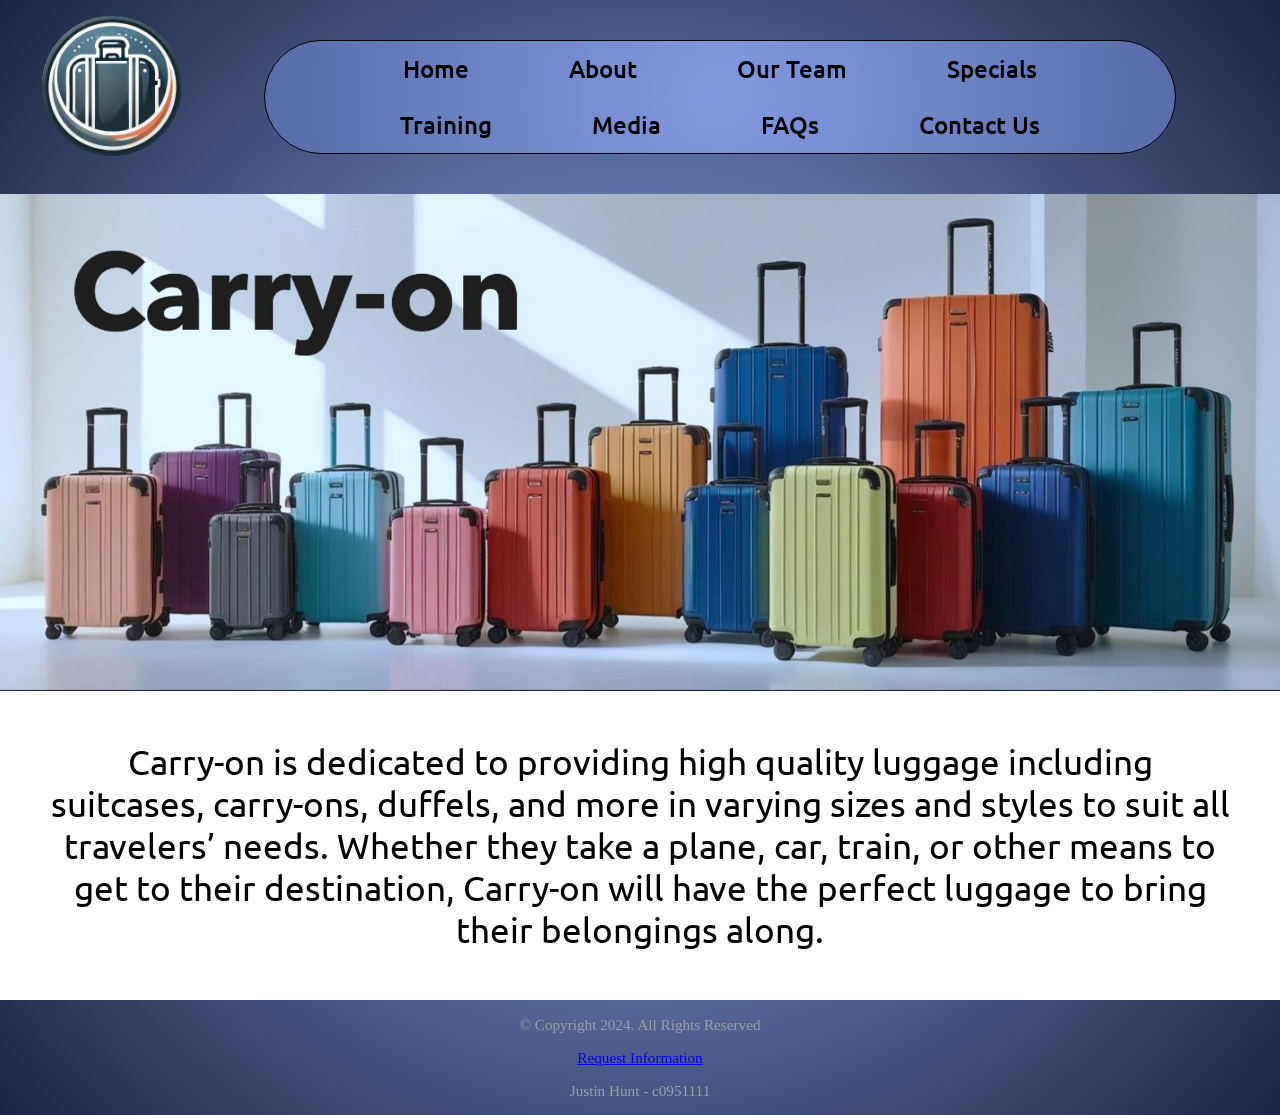
<file: index.html>
<!DOCTYPE html>
<!--
Justin Hunt
Term Project - index
September 27, 2024
-->
<html lang = "en">
	<head>
		<title>home</title>
		<meta charset = "utf-8">
		<link rel = "stylesheet" href = "css/styles.css">
		<meta name= "viewport" content = "width=device-width, initial scale=1">
		<link rel="preconnect" href="https://fonts.googleapis.com">
		<link rel="preconnect" href="https://fonts.gstatic.com" crossorigin>
		<link href="https://fonts.googleapis.com/css2?family=DM+Serif+Display:ital@0;1&family=Ubuntu:ital,wght@0,300;0,400;0,500;0,700;1,300;1,400;1,500;1,700&display=swap" rel="stylesheet">
		<link rel="shortout icon" href="images/favicon.ico">
		<link rel="icon" type="image/png" sizes="32x32" href="images/favicon-32x32.png">
		<link rel="apple-touch-icon" sizes="180x180" href="images/apple-touch-icon.png">
		<link rel="icon" sizes="192x192" href="images/android-chrome-192x.png">
		</head>
	
	<body>
		
		<div id="container">
			<div id="top">
				<header>
					<a href="index.html"><img src = "images/luggage_logo_cropped.jpg" alt = "company logo featuring a suitcase"></a>
				</header>
				
				<nav>
					<ul>
						<li><a href = "index.html">Home</a></li>
						<li><a href = "about.html">About</a></li>
						<li><a href = "team.html">Our Team</a></li>
						<li><a href = "specials.html">Specials</a></li>
						<li><a href = "training.html">Training</a></li>
						<li><a href = "media.html">Media</a></li>
						<li><a href = "faqs.html">FAQs</a></li>
						<li><a href = "contact.html">Contact Us</a></li>
					</ul>
				</nav>
			</div>
			
			<div id = "hero" class = "tablet-desktop">
				<img src = "images/lineup5-edit.jpg" alt = "banner image" class = "tablet-desktop">
			</div>

			<main>
				
				<p id="intro">Carry-on is dedicated to providing high quality luggage including suitcases, carry-ons, duffels, and more in varying sizes and styles to suit all travelers’ needs. Whether they take a plane, car, train, or other means to get to their destination, Carry-on will have the perfect luggage to bring their belongings along.</p>
				
			</main>
			
			<footer>
				<p>&copy; Copyright 2024. All Rights Reserved</p>
				<p><a href="mailto:contact@carryon.com">Request Information</a></p>
				<P>Justin Hunt - c0951111</P>
			</footer>
		</div>
	</body>
</html>
</file>
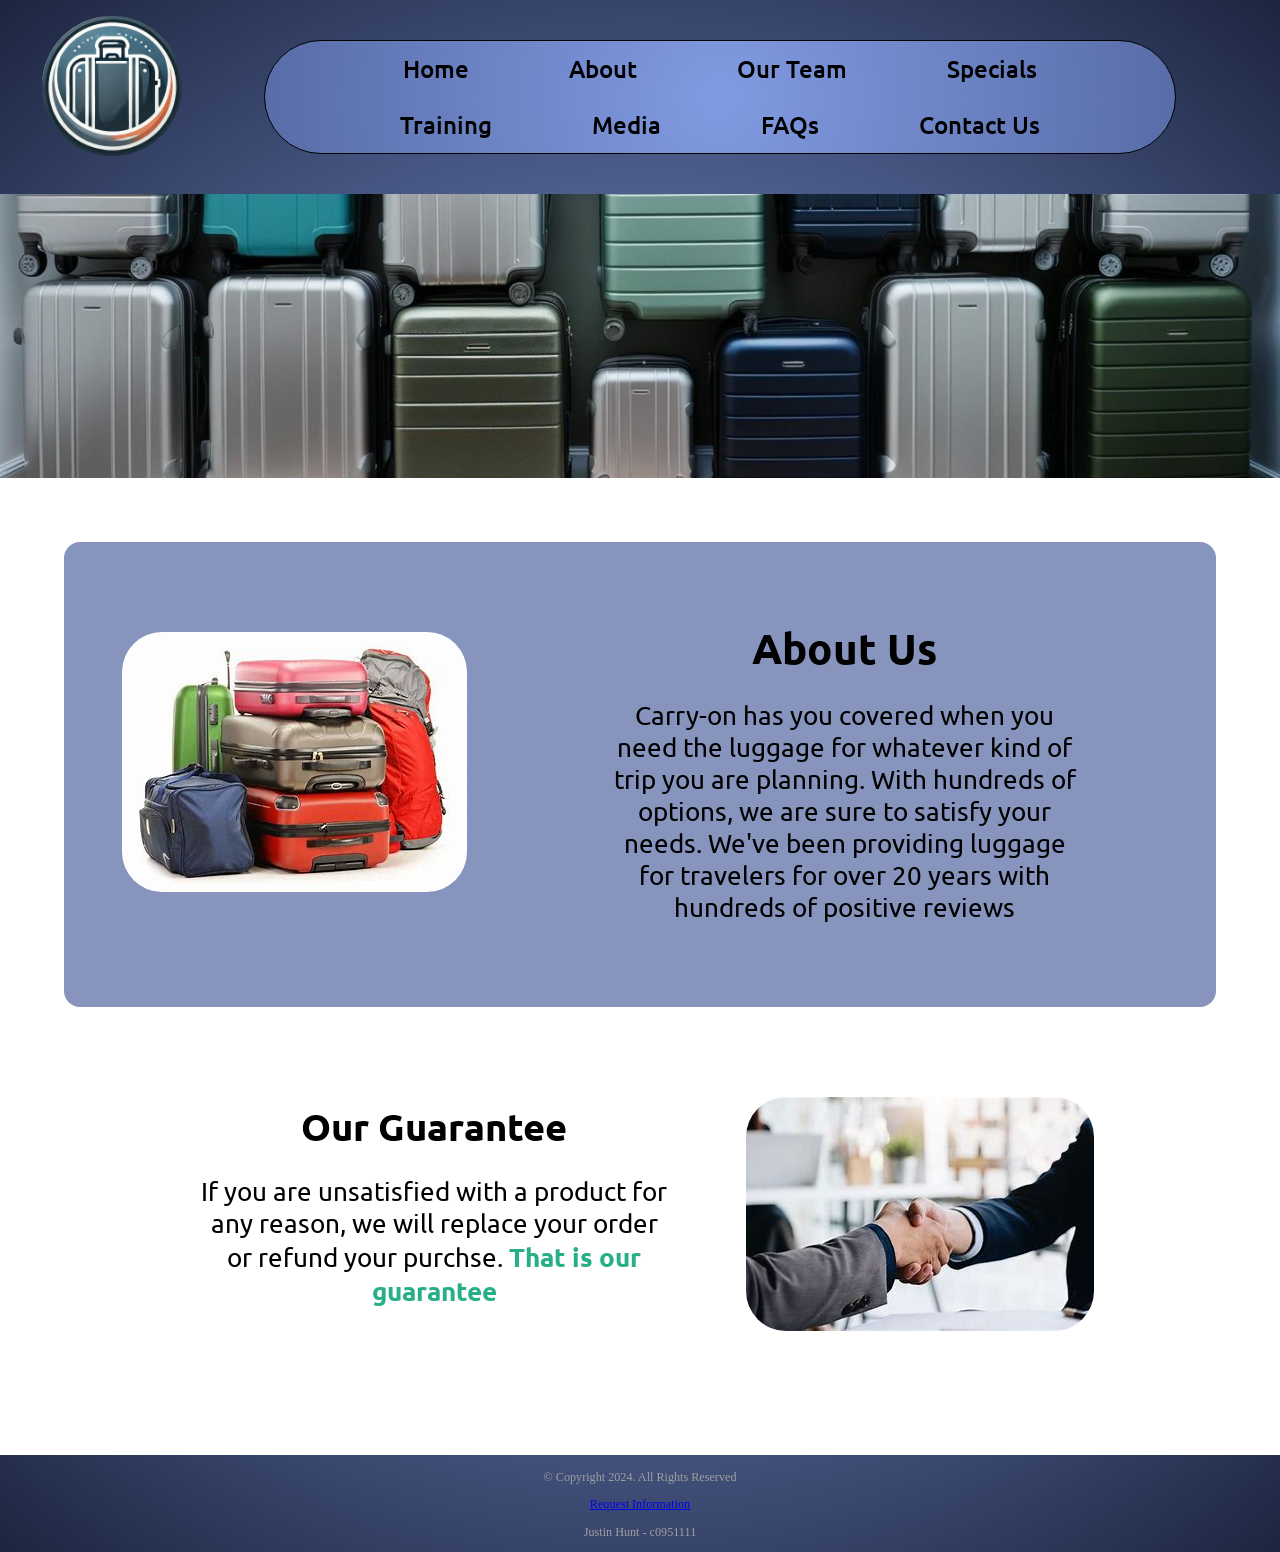
<file: about.html>
<!DOCTYPE html>
<!--
Justin Hunt
Term Project - template
0ct 16, 2024
-->
<html lang = "en">
	<head>
		<title>project</title>
		<meta charset = "utf-8">
		<link rel = "stylesheet" href = "css/styles.css">
        <link rel = "stylesheet" href = "css/about.css">
		<meta name= "viewport" content = "width=device-width, initial scale=1">
        <link rel="preconnect" href="https://fonts.googleapis.com">
		<link rel="preconnect" href="https://fonts.gstatic.com" crossorigin>
		<link href="https://fonts.googleapis.com/css2?family=DM+Serif+Display:ital@0;1&family=Ubuntu:ital,wght@0,300;0,400;0,500;0,700;1,300;1,400;1,500;1,700&display=swap" rel="stylesheet">
		<link rel="shortout icon" href="images/favicon.ico">
		<link rel="icon" type="image/png" sizes="32x32" href="images/favicon-32x32.png">
		<link rel="apple-touch-icon" sizes="180x180" href="images/apple-touch-icon.png">
		<link rel="icon" sizes="192x192" href="images/android-chrome-192x.png">
	</head>
	
	<body>
		<div id = "container">
			<header>
				<a href="index.html"><img src = "images/luggage_logo_cropped.jpg" alt = "company logo featuring a suitcase"></a>
			</header>
			
			<nav>
				<ul>
					<li><a href = "index.html">Home</a></li>
					<li><a href = "about.html">About</a></li>
					<li><a href = "team.html">Our Team</a></li>
					<li><a href = "specials.html">Specials</a></li>
					<li><a href = "training.html">Training</a></li>
					<li><a href = "media.html">Media</a></li>
					<li><a href = "faqs.html">FAQs</a></li>
					<li><a href = "contact.html">Contact Us</a></li>
				</ul>
			</nav>
			
            <div id = "hero" class = "tablet-desktop">
				<img src = "images/grid-lineup.jpg" alt = "banner image" class = "tablet-desktop">
			</div>

			<main>
                <div id="aboutus">
                    <h1 class="mobile-tablet">About Us</h1>
                    <img src="images/luggagepic.jpg" alt="pile of luggage">
					<h1 class="desktop">About Us</h1>
				    <p class="mobile">Carry-on has you covered when you need the luggage for whatever kind of trip you are planning. With hundreds of options, we are sure to satisfy your needs.</p>
					<p id="fulltext">Carry-on has you covered when you need the luggage for whatever kind of trip you are planning. With hundreds of options, we are sure to satisfy your needs. We've been providing luggage for travelers for over 20 years with hundreds of positive reviews</p>
                </div>

                <div id="guarantee">
                    <h2 class="mobile-tablet">Our Guarantee</h2>
                    <img src="images/handshake.jpg" alt="a handshake">
					<h2 class="desktop">Our Guarantee</h2>
                    <p>If you are unsatisfied with a product for any reason, we will replace your order or refund your purchse. <span id="line">That is our guarantee</span></p>
					
                </div>
                    
            </main>
			
			<footer>
				<p>&copy; Copyright 2024. All Rights Reserved</p>
				<p><a href="mailto:contact@carryon.com">Request Information</a></p>
				<P>Justin Hunt - c0951111</P>
			</footer>
		</div>
	</body>
</html>
</file>
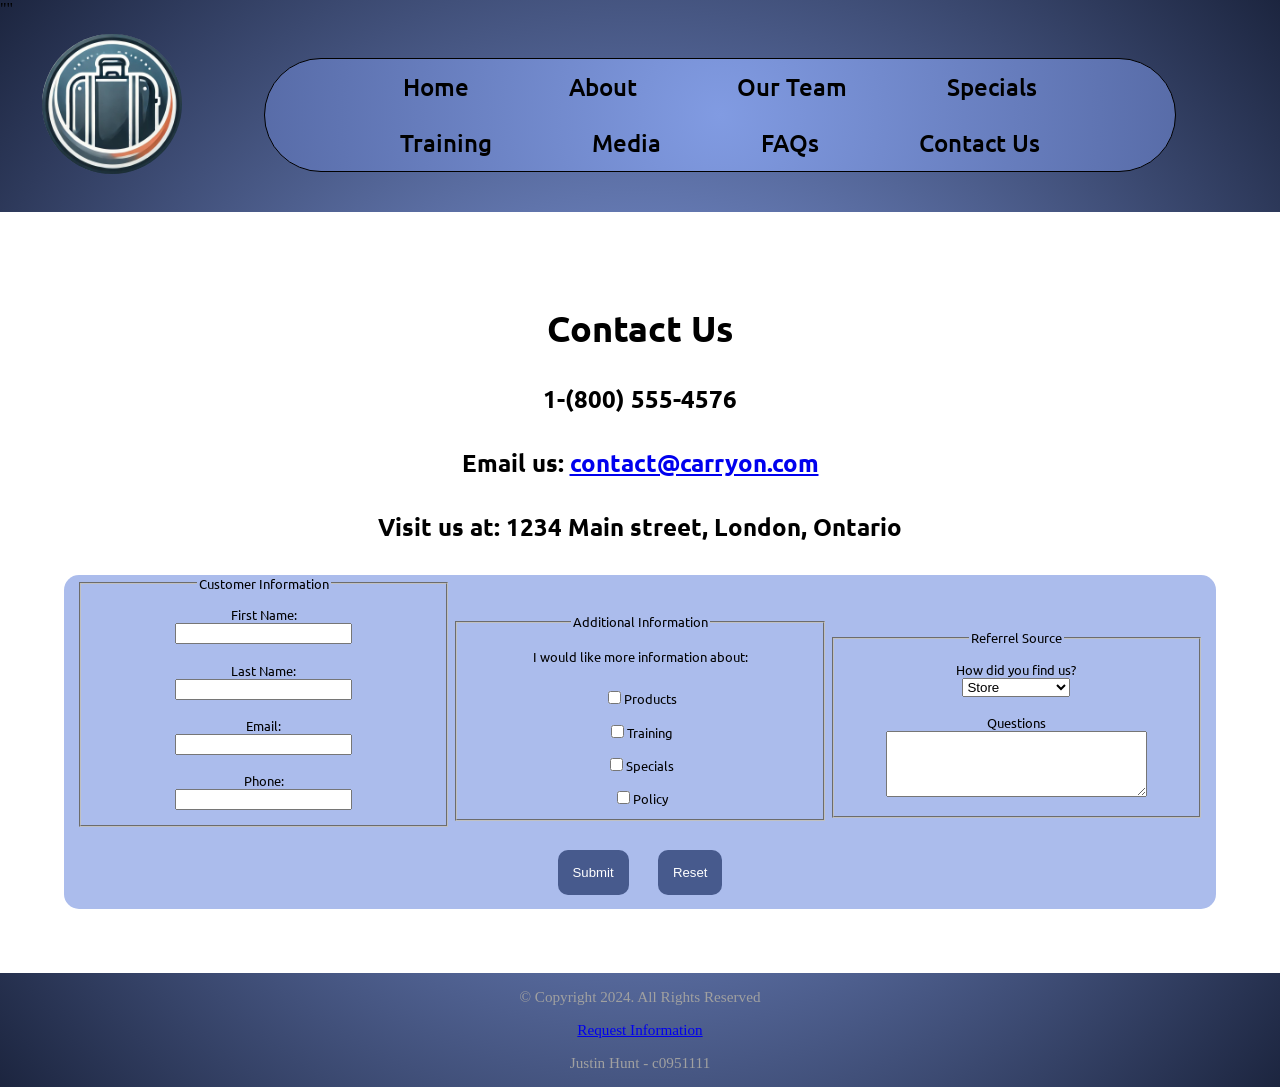
<file: contact.html>
<!DOCTYPE html>
<!--
Justin Hunt
Term Project - template
0ct 16, 2024
-->

""
<html lang = "en">
	<head>
		<title>project</title>
		<meta charset = "utf-8">
		<link rel = "stylesheet" href = "css/styles.css">
        <link rel="stylesheet" href="css/contact.css">
		<meta name= "viewport" content = "width=device-width, initial scale=1">
		<link rel="preconnect" href="https://fonts.googleapis.com">
		<link rel="preconnect" href="https://fonts.gstatic.com" crossorigin>
		<link href="https://fonts.googleapis.com/css2?family=DM+Serif+Display:ital@0;1&family=Ubuntu:ital,wght@0,300;0,400;0,500;0,700;1,300;1,400;1,500;1,700&display=swap" rel="stylesheet">
        <link rel="shortout icon" href="images/favicon.ico">
		<link rel="icon" type="image/png" sizes="32x32" href="images/favicon-32x32.png">
		<link rel="apple-touch-icon" sizes="180x180" href="images/apple-touch-icon.png">
		<link rel="icon" sizes="192x192" href="images/android-chrome-192x192.png">
	</head>
	
	<body>
		<div id = "container">
			<header>
				<a href="index.html"><img src = "images/luggage_logo_cropped.jpg" alt = "company logo featuring a suitcase"></a>
			</header>
			
			<nav>
				<ul>
					<li><a href = "index.html">Home</a></li>
					<li><a href = "about.html">About</a></li>
					<li><a href = "team.html">Our Team</a></li>
					<li><a href = "specials.html">Specials</a></li>
					<li><a href = "training.html">Training</a></li>
					<li><a href = "media.html">Media</a></li>
					<li><a href = "faqs.html">FAQs</a></li>
					<li><a href = "contact.html">Contact Us</a></li>
				</ul>
			</nav>
			
			<main>
				<h2> Contact Us</h2>
                <h4 class="mobile tel-link"><a href = "tel:18005554576">1-(800) 555-4576</a></h4>
                <h4 class="tablet-desktop tel-num">1-(800) 555-4576</h4>
                <h4>Email us: <a href="mailto:contact@carryon.com" class="contact-email-link">contact@carryon.com</a></h4>
                <h4>Visit us at: 1234 Main street, London, Ontario</h4>
                
                <form>
	
                    <fieldset>
                        <legend>Customer Information</legend>
                        <label for = "fName">First Name:</label>
                        <input type = "text" id = "fName" name = "fName" required>
        
                        <label for = "lName">Last Name:</label>
                        <input type = "text" name = "lName" id ="lName" required>
        
                        <label for = "email">Email:</label>
                        <input type="email" name = "email" id = "email" required>
        
                        <label for = "phone">Phone:</label>
                        <input type = "tel" id = "phone" name = "phone" required>
                    </fieldset>
        
                    <fieldset>
                        <legend>Additional Information</legend>
                        <p>I would like more information about:</p>
        
                        <label for="prod"><input type="checkbox" name="interest" id="prod" value="Products">Products</label>
                        <label for="train"><input type="checkbox" name="interest" id="train" value="Training">Training</label>
                        <label for="spcl"><input type="checkbox" name="interest" id="spcl" value="Specials">Specials</label>
                        <label for="polc"><input type="checkbox" name="interest" id="polc" value="Policy">Policy</label>
                    </fieldset>
    
                    <fieldset>
                        <legend>Referrel Source</legend>
                        <label for = "reference">How did you find us?</label>
                        <select name = "reference" id = "reference">
                            <option value="store">Store</option>
                            <option value="ad">Advertisement</option>
                            <option value = "friend">Friend</option>
                            <option value = "google">Google</option>
                            <option value = "social">Social Media</option>
                            <option value = "other">Other</option>
                        </select>
    
                        <label for="questions">Questions</label>
                        <textarea id = "questions" name = "questions" rows = "4" cols = "30"></textarea>
    
                    </fieldset>
                    <input type="submit" id = "submit" value = "Submit" class = "button">
                    <input type="reset" id="reset" value="Reset" class="button">
                </form>

			</main>
			
			<footer>
				<p>&copy; Copyright 2024. All Rights Reserved</p>
				<p><a href="mailto:contact@carryon.com">Request Information</a></p>
				<P>Justin Hunt - c0951111</P>
			</footer>
		</div>
	</body>
</html>
</file>
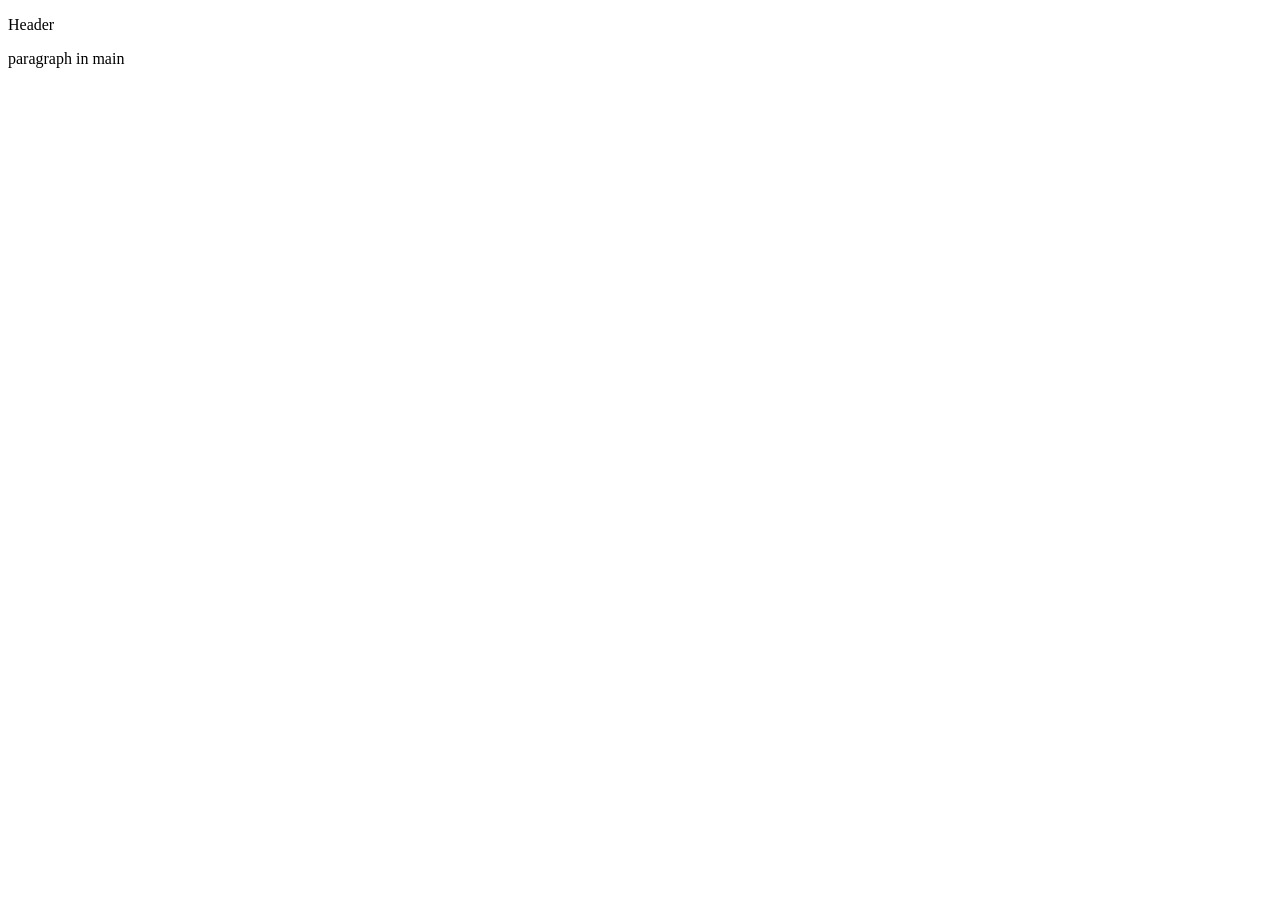
<file: project.html>
<!DOCTYPE html>
<!--
Justin Hunt
Project
September 27, 2024
-->
<html lang = "en">
	<head>
		<title>project</title>
		<meta charset = "utf-8">
	</head>
	
	<body>
		<header>
			<p>Header</p>
		</header>
		
		<nav>
		</nav>
		
		<main>
			<p>paragraph in main</p>
		</main>
		
		<footer>
		</footer>
	</body>
</html>
</file>
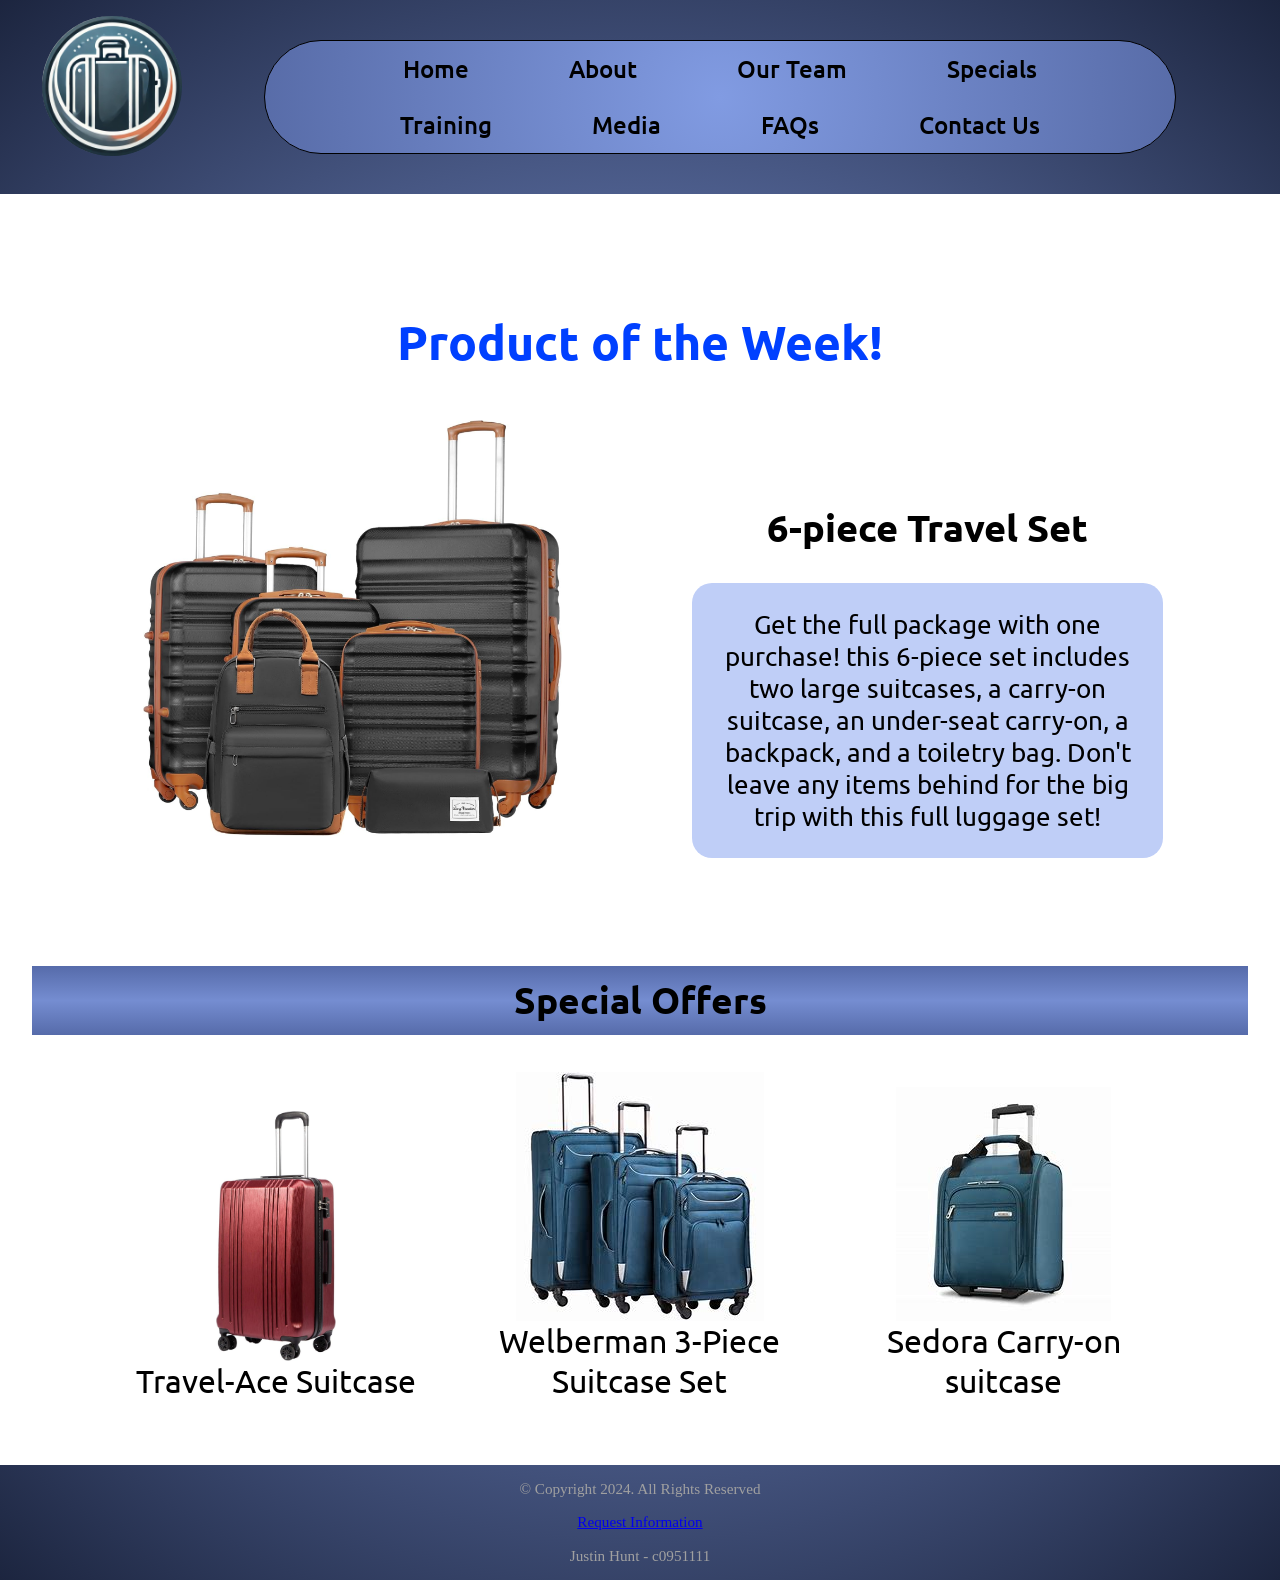
<file: specials.html>
<!DOCTYPE html>
<!--
Justin Hunt
Term Project - specials
Dec 4, 2024
-->
<html lang = "en">
	<head>
		<title>specials</title>
		<meta charset = "utf-8">
		<link rel = "stylesheet" href = "css/styles.css">
		<link rel = "stylesheet" href="css/specials.css">
		<meta name= "viewport" content = "width=device-width, initial scale=1">
        <link rel="preconnect" href="https://fonts.googleapis.com">
		<link rel="preconnect" href="https://fonts.gstatic.com" crossorigin>
		<link href="https://fonts.googleapis.com/css2?family=DM+Serif+Display:ital@0;1&family=Ubuntu:ital,wght@0,300;0,400;0,500;0,700;1,300;1,400;1,500;1,700&display=swap" rel="stylesheet">
		<link rel="shortout icon" href="images/favicon.ico">
		<link rel="icon" type="image/png" sizes="32x32" href="images/favicon-32x32.png">
		<link rel="apple-touch-icon" sizes="180x180" href="images/apple-touch-icon.png">
		<link rel="icon" sizes="192x192" href="images/android-chrome-192x.png">
	</head>
	
	<body>
		<div id = "container">
			<header>
				<a href="index.html"><img src = "images/luggage_logo_cropped.jpg" alt = "company logo featuring a suitcase"></a>
			</header>
			
			<nav>
				<ul>
					<li><a href = "index.html">Home</a></li>
					<li><a href = "about.html">About</a></li>
					<li><a href = "team.html">Our Team</a></li>
					<li><a href = "specials.html">Specials</a></li>
					<li><a href = "training.html">Training</a></li>
					<li><a href = "media.html">Media</a></li>
					<li><a href = "faqs.html">FAQs</a></li>
					<li><a href = "contact.html">Contact Us</a></li>
				</ul>
			</nav>
			
			<main>
				<section id="mainfeature">
                    <h1 class = "tablet-desktop">Product of the Week!</h1>
                    <h3 class = "mobile">Product of the week!</h3>
                    <img src="images/full_set.jpg" alt="">

                    <div id="desc">
                        <h2>6-piece Travel Set</h2>
                        <p>Get the full package with one purchase! this 6-piece set includes two large suitcases, a carry-on suitcase, an under-seat carry-on, a backpack, and a toiletry bag. Don't leave any items behind for the big trip with this full luggage set!</p>
                    </div>
                </section>

                <h3 id="saleheader">Special Offers</h3>

                <section id="features">
                    
                    <fig id="feature1">
                        <img src="images/sale1.jpg" alt="red hard shell suitcase">
                        <figcaption>Travel-Ace Suitcase</figcaption>
                    </fig>

                    <fig id="feature2">
                        <img src="images/sale2.jpg" alt="blue 3-piece suitcase set">
                        <figcaption>Welberman 3-Piece Suitcase Set</figcaption>
                    </fig>

                    <fig id="feature3">
                        <img src="images/sale3.jpg" alt="blue small carry-on suitcase">
                        <figcaption>Sedora Carry-on suitcase</figcaption>
                    </fig>

                </section>

			</main>
			
			<footer>
				<p>&copy; Copyright 2024. All Rights Reserved</p>
				<p><a href="mailto:contact@carryon.com">Request Information</a></p>
				<P>Justin Hunt - c0951111</P>
			</footer>
		</div>
	</body>
</html>
</file>
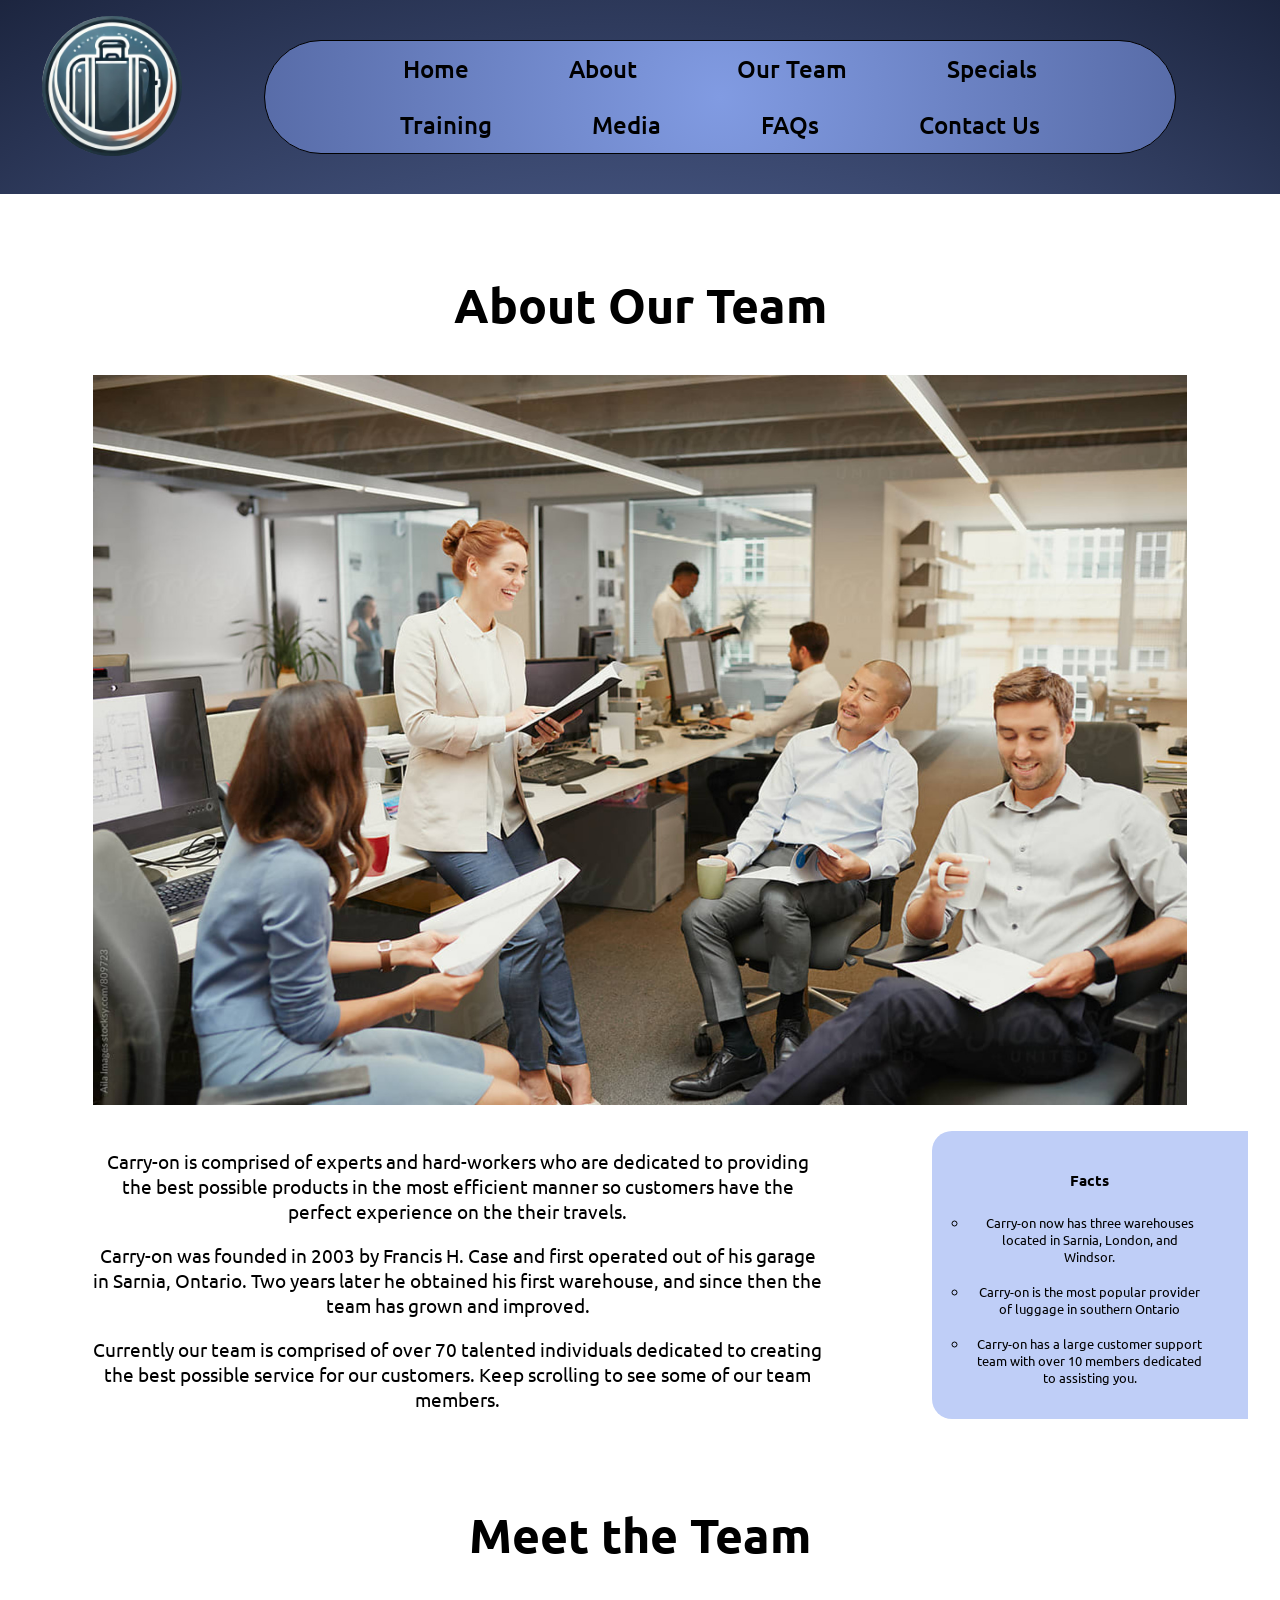
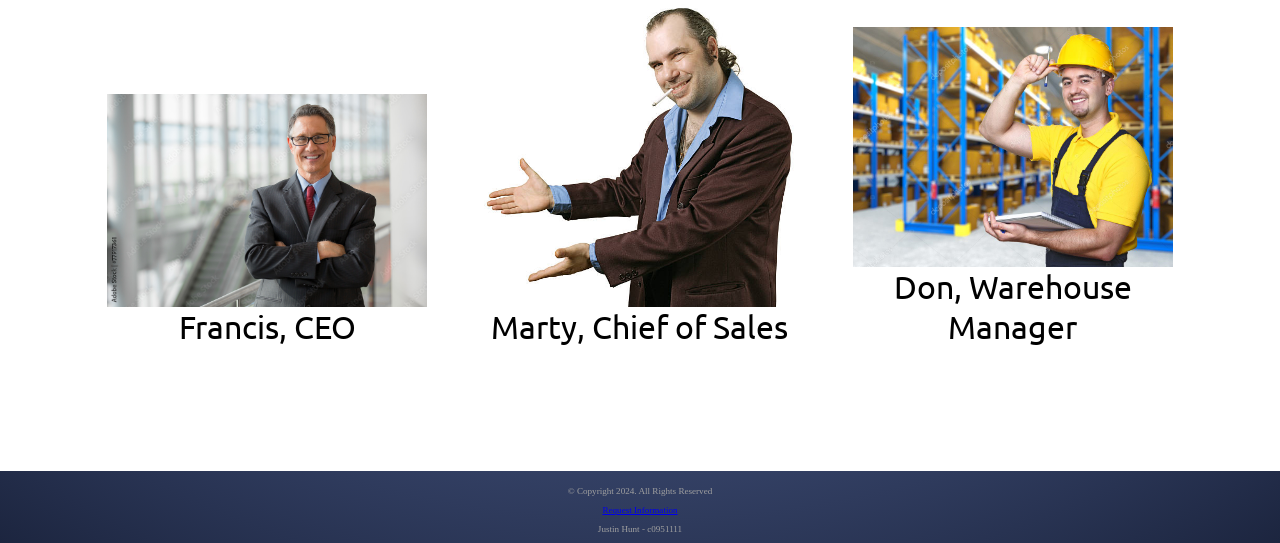
<file: team.html>
<!DOCTYPE html>
<!--
Justin Hunt
Term Project - team
Dec 05, 2024
-->
<html lang = "en">
	<head>
		<title>project</title>
		<meta charset = "utf-8">
		<link rel = "stylesheet" href = "css/styles.css">
        <link rel="stylesheet" href="css/team.css">
		<meta name= "viewport" content = "width=device-width, initial scale=1">
        <link rel="preconnect" href="https://fonts.googleapis.com">
		<link rel="preconnect" href="https://fonts.gstatic.com" crossorigin>
		<link href="https://fonts.googleapis.com/css2?family=DM+Serif+Display:ital@0;1&family=Ubuntu:ital,wght@0,300;0,400;0,500;0,700;1,300;1,400;1,500;1,700&display=swap" rel="stylesheet">
        <link rel="shortout icon" href="images/favicon.ico">
		<link rel="icon" type="image/png" sizes="32x32" href="images/favicon-32x32.png">
		<link rel="apple-touch-icon" sizes="180x180" href="images/apple-touch-icon.png">
		<link rel="icon" sizes="192x192" href="images/android-chrome-192x.png">
    </head>
	
	<body>
		<div id = "container">
			<header>
				<a href="index.html"><img src = "images/luggage_logo_cropped.jpg" alt = "company logo featuring a suitcase"></a>
			</header>
			
			<nav>
				<ul>
					<li><a href = "index.html">Home</a></li>
					<li><a href = "about.html">About</a></li>
					<li><a href = "team.html">Our Team</a></li>
					<li><a href = "specials.html">Specials</a></li>
					<li><a href = "training.html">Training</a></li>
					<li><a href = "media.html">Media</a></li>
					<li><a href = "faqs.html">FAQs</a></li>
					<li><a href = "contact.html">Contact Us</a></li>
				</ul>
			</nav>
			
			<main>
                
                <h2>About Our Team</h2>
                <div id="teamimg">
                    <img src="images/team.jpg" alt="team photo">
                </div>
                
                <article>
                    <p>Carry-on is comprised of experts and hard-workers who are dedicated to providing the best possible products in the most efficient manner so customers have the perfect experience on the their travels.</p>
                    <p>Carry-on was founded in 2003 by Francis H. Case and first operated out of his garage in Sarnia, Ontario. Two years later he obtained his first warehouse, and since then the team has grown and improved.</p>
                    <p>Currently our team is comprised of over 70 talented individuals dedicated to creating the best possible service for our customers. Keep scrolling to see some of our team members.</p>
                </article>

                <aside class="desktop">
                    <h3>Facts</h3>
                    <ul>
                        <li>Carry-on now has three warehouses located in Sarnia, London, and Windsor.</li>
                        <li>Carry-on is the most popular provider of luggage in southern Ontario</li>
                        <li>Carry-on has a large customer support team with over 10 members dedicated to assisting you.</li>
                    </ul>
                </aside>

                <h2 id="teamheader">Meet the Team</h2>
                <section>
                    <fig>
                        <img src="images/ceo.jpg" alt="company ceo">
                        <figcaption>Francis, CEO</figcaption>
                    </fig>

                    <fig>
                        <img src="images/salesman.jpg" alt="sleezy salesman">
                        <figcaption>Marty, Chief of Sales</figcaption>
                    </fig>

                    <fig>
                        <img src="images/warehouse.jpg" alt="warehouse manager">
                        <figcaption>Don, Warehouse Manager</figcaption>
                    </fig>
                </section>
				
			</main>
			
			<footer>
				<p>&copy; Copyright 2024. All Rights Reserved</p>
				<p><a href="mailto:contact@carryon.com">Request Information</a></p>
				<P>Justin Hunt - c0951111</P>
			</footer>
		</div>
	</body>
</html>
</file>
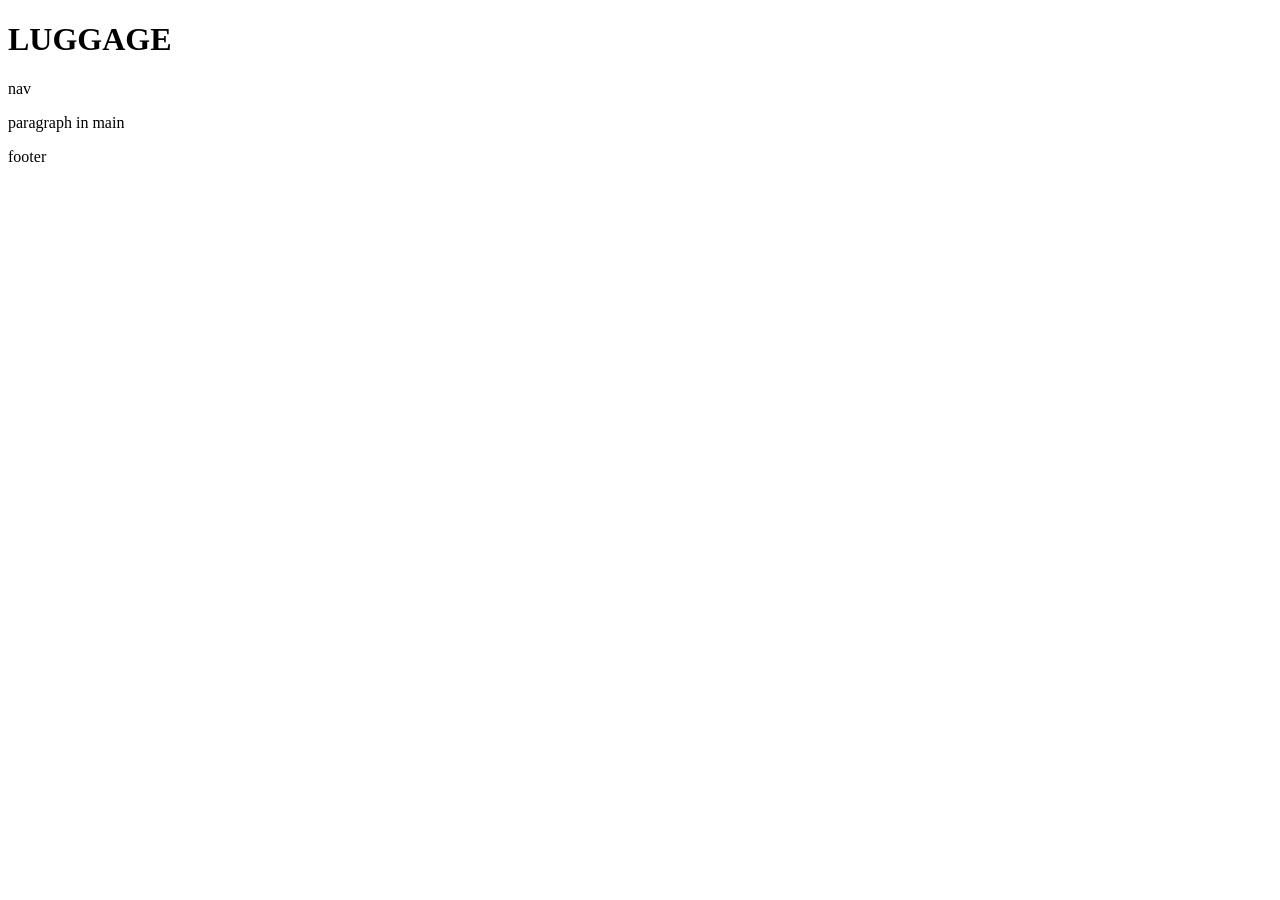
<file: template.html>
<!DOCTYPE html>
<!--
Justin Hunt
Term Project - template
0ct 16, 2024
-->
<html lang = "en">
	<head>
		<title>project</title>
		<meta charset = "utf-8">
	</head>
	
	<body>
		<header>
			<h1>LUGGAGE</h1>
		</header>
		
		<nav>
			<p>nav</p>
		</nav>
		
		<main>
			<p>paragraph in main</p>
		</main>
		
		<footer>
			<p>footer</p>
		</footer>
	</body>
</html>
</file>
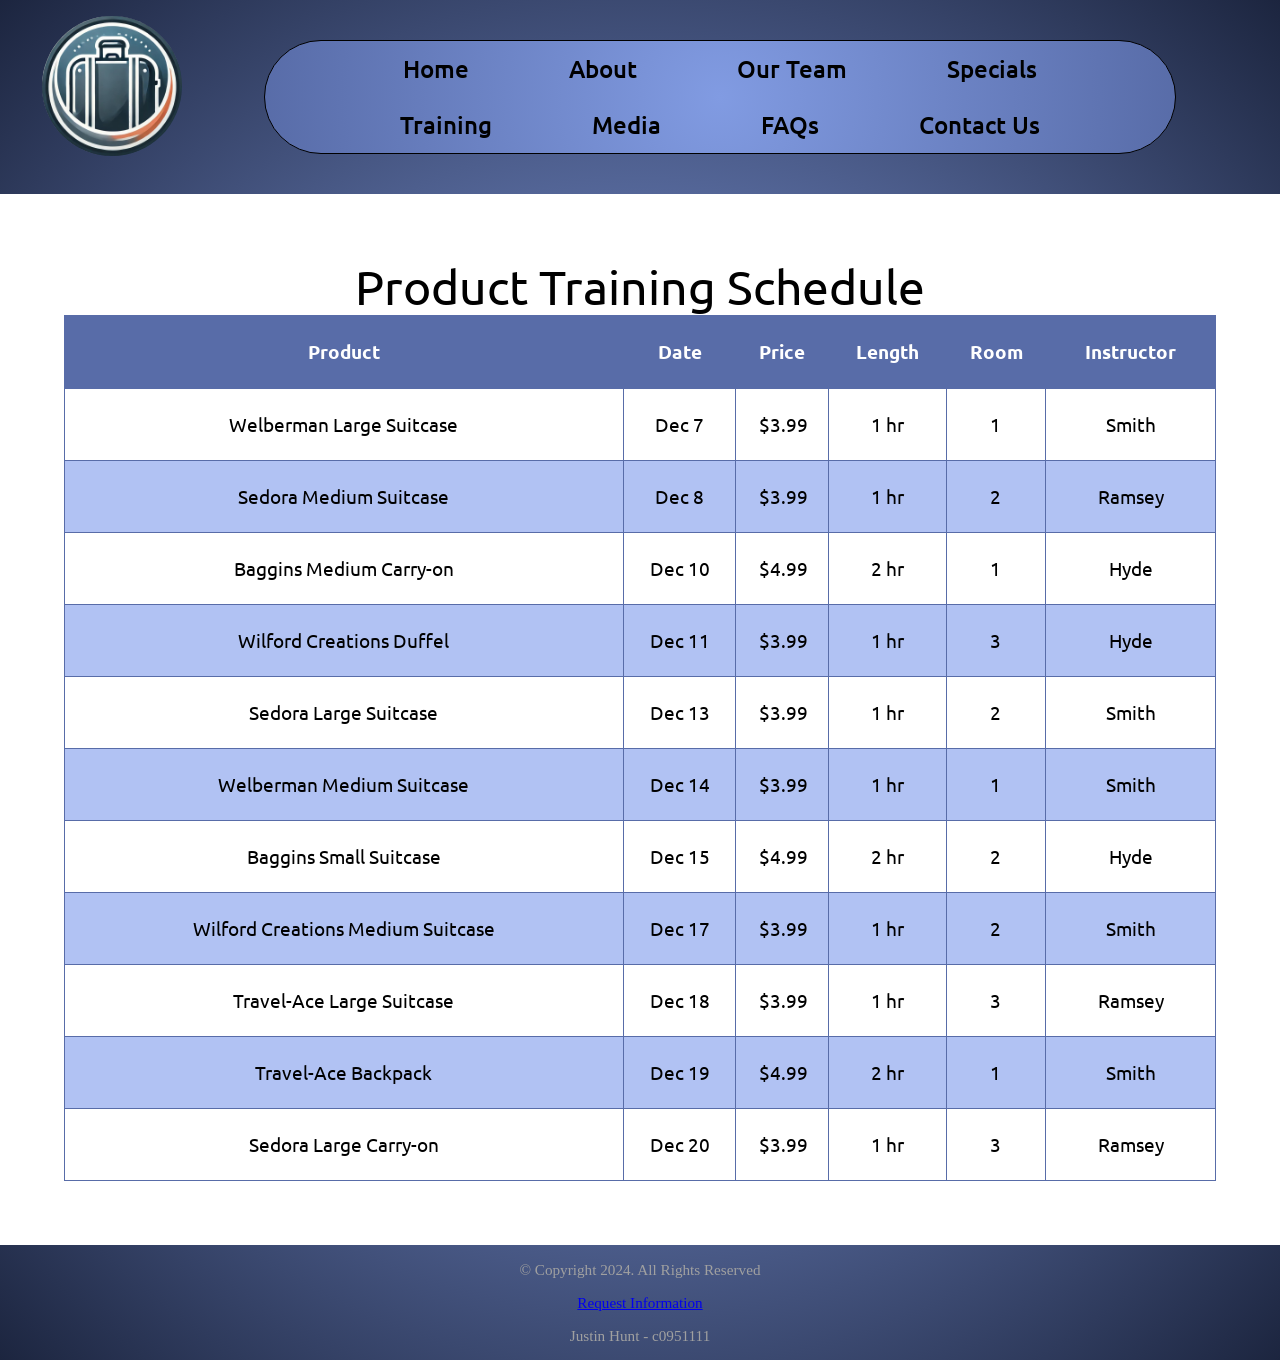
<file: training.html>
<!DOCTYPE html>
<!--
Justin Hunt
Term Project - template
Dec 5, 2024
-->
<html lang = "en">
	<head>
		<title>project</title>
		<meta charset = "utf-8">
		<link rel = "stylesheet" href = "css/styles.css">
        <link rel="stylesheet" href="css/training.css">
		<meta name= "viewport" content = "width=device-width, initial scale=1">
        <link rel="preconnect" href="https://fonts.googleapis.com">
		<link rel="preconnect" href="https://fonts.gstatic.com" crossorigin>
		<link href="https://fonts.googleapis.com/css2?family=DM+Serif+Display:ital@0;1&family=Ubuntu:ital,wght@0,300;0,400;0,500;0,700;1,300;1,400;1,500;1,700&display=swap" rel="stylesheet">
        <link rel="shortout icon" href="images/favicon.ico">
		<link rel="icon" type="image/png" sizes="32x32" href="images/favicon-32x32.png">
		<link rel="apple-touch-icon" sizes="180x180" href="images/apple-touch-icon.png">
		<link rel="icon" sizes="192x192" href="images/android-chrome-192x.png">
    </head>
	
	<body>
		<div id = "container">
			<header>
				<a href="index.html"><img src = "images/luggage_logo_cropped.jpg" alt = "company logo featuring a suitcase"></a>
			</header>
			
			<nav>
				<ul>
					<li><a href = "index.html">Home</a></li>
					<li><a href = "about.html">About</a></li>
					<li><a href = "team.html">Our Team</a></li>
					<li><a href = "specials.html">Specials</a></li>
					<li><a href = "training.html">Training</a></li>
					<li><a href = "media.html">Media</a></li>
					<li><a href = "faqs.html">FAQs</a></li>
					<li><a href = "contact.html">Contact Us</a></li>
				</ul>
			</nav>
			
			<main>
                
                <table>
                    <caption>Product Training Schedule</caption>
                    <tr>
                        <th>Product</th>
                        <th>Date</th>
                        <th>Price</th>
                        <th>Length</th>
                        <th>Room</th>
                        <th>Instructor</th>
                    </tr>
                    <tr>
                        <td>Welberman Large Suitcase</td>
                        <td>Dec 7</td>
                        <td>$3.99</td>
                        <td>1 hr</td>
                        <td>1</td>
                        <td>Smith</td>
                    </tr>
                    <tr>
                        <td>Sedora Medium Suitcase</td>
                        <td>Dec 8</td>
                        <td>$3.99</td>
                        <td>1 hr</td>
                        <td>2</td>
                        <td>Ramsey</td>
                    </tr>
                    <tr>
                        <td>Baggins Medium Carry-on</td>
                        <td>Dec 10</td>
                        <td>$4.99</td>
                        <td>2 hr</td>
                        <td>1</td>
                        <td>Hyde</td>
                    </tr>
                    <tr>
                        <td>Wilford Creations Duffel</td>
                        <td>Dec 11</td>
                        <td>$3.99</td>
                        <td>1 hr</td>
                        <td>3</td>
                        <td>Hyde</td>
                    </tr>
                    <tr>
                        <td>Sedora Large Suitcase</td>
                        <td>Dec 13</td>
                        <td>$3.99</td>
                        <td>1 hr</td>
                        <td>2</td>
                        <td>Smith</td>
                    </tr>
                    <tr>
                        <td>Welberman Medium Suitcase</td>
                        <td>Dec 14</td>
                        <td>$3.99</td>
                        <td>1 hr</td>
                        <td>1</td>
                        <td>Smith</td>
                    </tr>
                    <tr>
                        <td>Baggins Small Suitcase</td>
                        <td>Dec 15</td>
                        <td>$4.99</td>
                        <td>2 hr</td>
                        <td>2</td>
                        <td>Hyde</td>
                    </tr>
                    <tr>
                        <td>Wilford Creations Medium Suitcase</td>
                        <td>Dec 17</td>
                        <td>$3.99</td>
                        <td>1 hr</td>
                        <td>2</td>
                        <td>Smith</td>
                    </tr>
                    <tr>
                        <td>Travel-Ace Large Suitcase</td>
                        <td>Dec 18</td>
                        <td>$3.99</td>
                        <td>1 hr</td>
                        <td>3</td>
                        <td>Ramsey</td>
                    </tr>
                    <tr>
                        <td>Travel-Ace Backpack</td>
                        <td>Dec 19</td>
                        <td>$4.99</td>
                        <td>2 hr</td>
                        <td>1</td>
                        <td>Smith</td>
                    </tr>
                    <tr>
                        <td>Sedora Large Carry-on</td>
                        <td>Dec 20</td>
                        <td>$3.99</td>
                        <td>1 hr</td>
                        <td>3</td>
                        <td>Ramsey</td>
                    </tr>
                </table>

			</main>
			
			<footer>
				<p>&copy; Copyright 2024. All Rights Reserved</p>
				<p><a href="mailto:contact@carryon.com">Request Information</a></p>
				<P>Justin Hunt - c0951111</P>
			</footer>
		</div>
	</body>
</html>
</file>
<file: css/styles.css>
/*
Justin Hunt
styles.css
Oct 23 2024
*/

/*css reset*/
body, header, nav, main, footer, h1, div, img, ul, li, section{
    margin: 0;
    padding: 0;
    border: 0;
}

/**style rules for mobile**/

body {
    background: radial-gradient(circle, #91adf9, #1c253f);
}

img {
    max-width: 100%;
    display: block;
}

/*style rules for header*/

header {
    height: 140px;
    background: radial-gradient(circle, #5d70aa, #1c253f);
    position: -webkit-sticky;
    position: sticky;
    top: 0;
    padding: 1em;
}

header img {
    margin: auto;
    border-radius: 70px;
    width: 140px;
    height: 140px;
}

/*style rules for nav*/


nav ul {
    list-style-type: none;
    text-align: center;
    background: radial-gradient(circle, #819be2, #586ca8);
}

nav li {
    font-size: 1.5em;
    font-family: "Ubuntu", sans-serif;
    font-weight: 480;
    border-top: 1px solid #fff;
}

nav li:first-child {
    border-top: none;
}

nav li a {
    display: block;
    color: #000;
    text-decoration: none;
    padding: 0.4em 1em;
}

/*main*/

main {
    display: block;
    background-color: #fff;
    font-family: "Ubuntu", sans-serif;
    text-align:center;
    font-size: 2em;
    position: static;
    padding: 1em;
}

/*only in index*/
#intro{
    font-size: 0.8em;
    padding: 0.5em;
    margin: 0;
}

/*footer*/

footer{
    text-align:center;
    font-size: 0.95em;
    margin-top: 1em;
    color: #a0a0a0;
}

.mobile {
    display: block;
}

.tablet-desktop {
    display: none;
}

/*tablet style rules*/
@media screen and (min-width: 630px), print {
    .mobile{
        display: none;
    }

    .tablet-desktop{
        display: block;
    }

    header {
        position: relative;
        background: none;
    }

    nav {
        margin: auto;
        padding: 1em;
        text-align: center;
        display: block;
    }

    nav ul {
        list-style-type: none;
        background: radial-gradient(circle, #819be2, #586ca8);
        border: 1px solid #000;
        border-radius: 100px;
    }

    nav li {
        display: inline-block;
        margin: 0;
        padding: 0 0.3em;
        border: none;
    }

    #intro {
        font-size: 1em;
    }

}

/*desktop style rules*/
@media screen and (min-width: 1015px), print {
    
    /*header*/
    header {
        float: left;
        position: static;
        width: 15%;
    }

    nav {
        margin: auto;
        position: relative;
        display: inline-block;
        width: 75%;
        padding: 1em;
        
    }
    
    nav ul {
        list-style-type: none;
        margin: 1.5em;
        height: auto;
        position: relative;
        text-align: center;
         
    }
    
    nav li {
        display: inline-block;
        margin: 0;
        font-size: 1.5em;
        padding: 0 0.3em;
        border: none;
    }

    nav li a {
        display: block;
        color: #000;
        padding: 0.5em 1em;
        text-align: center;
        text-decoration: none;
    }

    nav li a:hover {
		color: #000;
		background-color:#91adf9;
        border-radius: 10px;
		transform: scale(1.2,1.2);
	}

    main{
        clear: left
    }

    #intro {
        font-size: 1.1em;
    }

}

/* adjustments to nav for larger screen sizes*/
@media screen and (min-width: 1119px), print {
    nav li{
        padding: 0 1em;
    }

}

@media screen and (min-width: 1511px), print{
    nav ul {
        margin: 2em 1.5em;
        padding: 1em 0;
    }

    nav li{
        padding: 0;
    }

}
</file>
<file: css/about.css>
/*Dec 4 2024
Justin Hunt
about.css*/

h1 {
    font-size: 1.3em;
    padding-bottom: 0.7em;
}

h2 {
    font-size: 1.2em;
    padding-bottom: 0.7em;
    margin: 0;
}

#aboutus {
    background-color: #8794be;
}

#aboutus, #guarantee{
    padding: 0.7em;
    display: block;
}
main img {
    margin: auto;
    border-radius: 40px;
}

p {
    font-size: 0.6em;
}

main {
    padding-bottom: 1em;
}

#line{
    font-weight: bold;
    color:rgb(41, 175, 135)
}

.mobile {
    display: block;
}

#fulltext {
    display: none;
}

.desktop {
    display: none;
}

.mobile-tablet {
    display: block;
}

.tablet-desktop {
    display: none;
}

/*tbalet*/
@media screen and (min-width: 630px), print {
    p {
        font-size: 0.65em;
    }

    #fulltext {
        display: inline-block;
    }

    .mobile {
        display: none;
    }

    .tablet-desktop {
        display: block;
    }

}

/*desktop*/
@media screen and (min-width: 1015px), print {

    #aboutus, #guarantee {
        display: inline-block;
        padding: 5%;
        border-radius: 16px;
    }

    #aboutus img{
        float: left;
    }

    h1, h2 {
        padding-top: 0.5em;
        padding-bottom: 0; 
        padding: 0.5em 0 0;
    }

    h2 {
        padding-top: 1em;
    }

    main p {
        width: 45%;
        display: inline-block;
    }

    main {
        padding: 2em;
    }

    main img {
        margin: 1em 2em 0 0;
    }

    .mobile {
        display: none;
    }

    .mobile-tablet {
        display: none;
    }

    .desktop {
        display: block;
    }

    /*guarantee styless*/

    #guarantee img {
        float: right;
    }

}

/*larger screens*/
@media screen and (min-width: 1200px), print {

    p {
        font-size: 0.8em;
    }

}

@media screen and (min-width: 1600px), print {

    p {
        font-size: 1em;
    }

}
</file>
<file: css/contact.css>
/*
Justin Hunt
Dec 06 2024
contact.css
*/

/*mobile*/
main {
    padding: 5%;
    font-size: 0.8em;
}

form {
    font-size: 0.8em;
    background-color: #abbcec;
    border-radius: 15px;
}

fieldset, input, select, textarea {
	margin-bottom: 2%;
}

label {
	display: block;
	padding-top: 3%;
}

.button { 
	margin: 0 1em 1em;
	border: none;
	display: inline-block;
	padding: 15px;
	background-color: #475a8d;
	font-size: 1em;
	border-radius: 10px;
    color: #fff;
}


/*deskop*/
@media screen and (min-width: 1015px), print {

    main {
        font-size: 1.5em;
    }

    form {
        font-size: 0.55em;
    }

    fieldset {
        width: 30%;
        display: inline-block;
    }



}
</file>
<file: css/specials.css>
/*
Justin Hunt
Dec 3 2024
specials.css
*/


/*mobile*/
#mainfeature {
    padding: 1em;
}

#mainfeature p {
    background-color:#bfcef7;
    border-radius: 20px;
    padding: 1em;
}

h1 {
    color:#0040ff;
}

#desc {
    font-size: 0.5em;
}

#saleheader{
    background: linear-gradient(#566baa, #758dd1, #566baa);
    padding: 0.3em;
}

#features{
    display: block;
    padding-bottom: 1em;
}

#features img {
    margin: auto;
}

#feature1 img{
    max-height: 250px;
}

.mobile {
    display: block;
}

.tablet-desktop {
    display: none;
}


/*tablet*/
@media screen and (min-width: 630px), print {

    #mainfeature {
        padding: 3em;
    }

    #desc{
        font-size: 0.7em;
        
    }

    .mobile{
        display: none;
    }

    .tablet-desktop{
        display: block;
    }

}

/*desktop*/
@media screen and (min-width: 1015px), print {

    #mainfeature {
        padding: 7%;
    }

    #mainfeature h1 {
        margin-bottom: 1em;
    }

    #mainfeature img{
        max-width: 40%;
        display: inline-block;
    }

    #desc{
        width: 45%;
        margin: 3% 0 0 10%;
        float: right;
    }

    #features {
        display: inline-block;
    }

    fig {
        width: 32%;
        display: inline-block;
    }

}

/*larger screens*/
@media screen and (min-width: 1250px), print {
    #desc {
        margin: 5% 0 0 10%;
        font-size: 0.8em;
    }
}

@media screen and (min-width: 1600px), print {
    p {
        font-size: 1.3em;
    }
}
</file>
<file: css/team.css>
/*
Justin Hunt
Dec 5 2024
team.css
*/


/*mobile*/
h2 {
    margin-top: 0;
    font-size: 1.2em;
    padding-top: 1em;
}

p {
    font-size: 0.6em;
}

article {
    padding: 2%;
}

figcaption {
    padding-bottom: 10%;
}

.desktop {
    display: none;
}

/*tablet*/
@media screen and (min-width: 630px), print {
    
    #teamimg {
        padding: 0 5%;
    }

    section {
        padding: 5% 10% 10%;
    }

}

/*desktop*/
@media screen and (min-width: 1015px), print {

    .desktop {
        display: block;
    }

    h2 {
        font-size: 1.5em;
    }

    article {
        width: 60%;
        padding: 2% 5%;
        float: left;
    }

    aside {
        width: 20%;
        display: block;
        background-color: #bfcef7;
        font-size: 0.4em;
        padding: 2% 3% 2%;
        float: right;
        margin-top: 2em;
        border-top-left-radius: 20px;
        border-bottom-left-radius: 20px;
    }

    aside ul {
        list-style-type: circle;
    }

    aside li {
        padding: 0.7em;
    }

    main img {
        margin: auto;
    }

    #teamheader {
        clear: both;
        margin-bottom: 0;
    }

    section {
        padding: 0 3% 3%;
        display: inline-block;
    }

    fig {
        max-width: 28%;
        display: inline-block;
        margin: 2%;
    }

}

/*large screens*/
@media screen and (min-width: 1400px), print {

    p{
        font-size: 0.8em;
    }

    aside {
        font-size: 0.5em;
    }

}
</file>
<file: css/training.css>
/*
Justin Hunt
Dec 5 2024
training.css
*/

/*mobile*/
main{
    padding: 5%;
}

caption {
    font-size: 0.7em;
}

table {
    border-color: 1px solid #586ca8;
    border-collapse: collapse;
    margin: 0 auto;
    width: 100%;
    
}

th, td {
    border: 1px solid #586ca8;
    padding: 0%;
    font-size: 0.3em;
}

th {
    background-color: #586ca8;
    color: #fff;
}

tr:nth-child(odd) {
    background-color: #b1c2f3;
}

/*tablet*/
@media screen and (min-width: 630px), sprint {

    th, td {
        padding: 2%;
        font-size: 0.4em;
    }

    caption {
        font-size: 1.5em;
    }

}

/*desktop*/
@media screen and (min-width: 1015px), sprint {

    th, td {
        font-size: 0.6em;
    }

}
</file>
